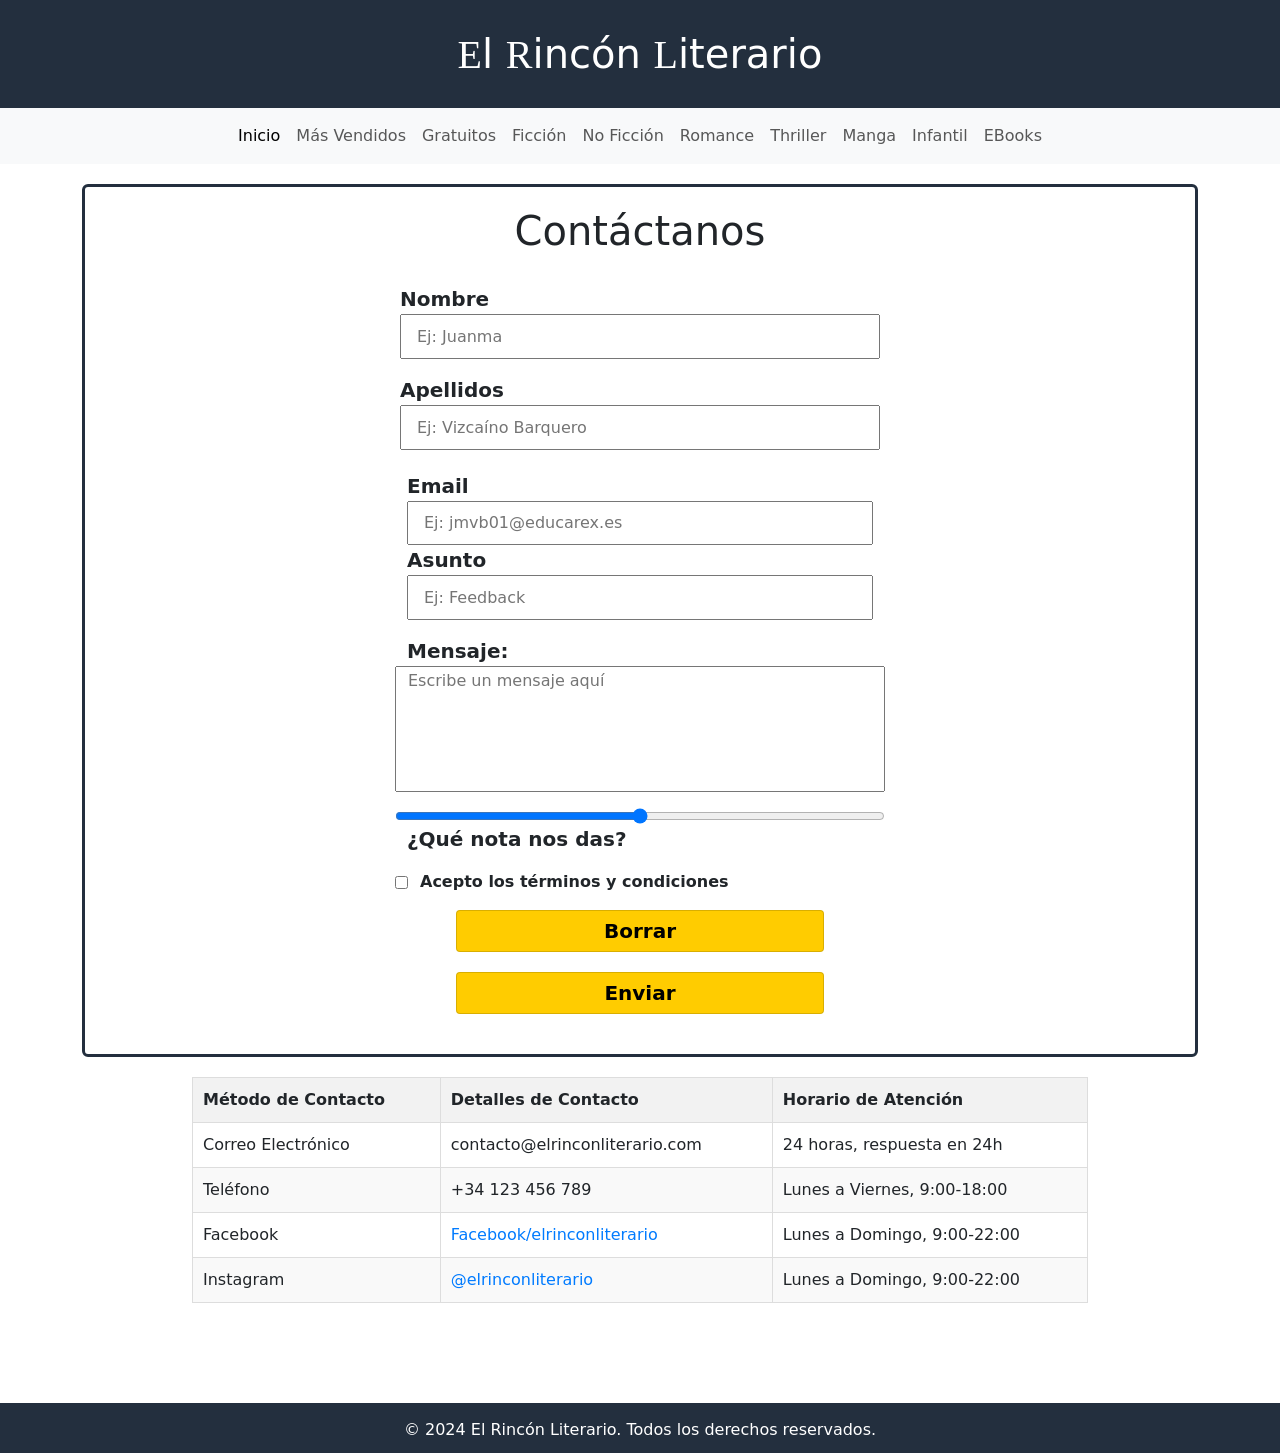
<file: contacto.html>
<!DOCTYPE html>
<html lang="es">
  <head>
    <meta charset="UTF-8" />
    <meta name="viewport" content="width=device-width, initial-scale=1.0" />
    <link rel="stylesheet" href="contacto.css" />
    <link
      href="https://cdn.jsdelivr.net/npm/bootstrap@5.0.2/dist/css/bootstrap.min.css"
      rel="stylesheet"
      integrity="sha384-EVSTQN3/azprG1Anm3QDgpJLIm9Nao0Yz1ztcQTwFspd3yD65VohhpuuCOmLASjC"
      crossorigin="anonymous"
    />
    <link rel="shortcut icon" href="img/logo.PNG" type="image/x-icon" />
    <!-- Script para Google Website Translator -->
    <script type="text/javascript">
      function googleTranslateElementInit() {
        new google.translate.TranslateElement(
          {
            pageLanguage: "es", // Idioma predeterminado de la página
            includedLanguages: "es,en,fr,de", // Idiomas disponibles
            layout: google.translate.TranslateElement.InlineLayout.SIMPLE,
            autoDisplay: false, // No mostrar el selector de Google Translate
          },
          "google_translate_element"
        );
      }
    </script>
    <script
      type="text/javascript"
      src="//translate.google.com/translate_a/element.js?cb=googleTranslateElementInit"
    ></script>
    <title>Contacto</title>
  </head>
  <body>
    <!-- Header -->
    <header>
      <a href="index.html">
        <h1>
          E<span class="letra-logo">l </span>R<span class="letra-logo"
            >incón </span
          >L<span class="letra-logo">iterario</span>
        </h1>
      </a>
      <div class="d-flex" id="search-container">
        <input
          class="form-control"
          type="search"
          placeholder="Busca por autor, título, género, ISBN"
          aria-label="Search"
        />
        <button
          class="btn btn-outline-success border-secondary bg-body"
          type="submit"
        >
          <svg
            xmlns="http://www.w3.org/2000/svg"
            width="16"
            height="16"
            fill="currentColor"
            class="bi bi-search"
            viewBox="0 0 16 16"
          >
            <path
              d="M11.742 10.344a6.5 6.5 0 1 0-1.397 1.398h-.001q.044.06.098.115l3.85 3.85a1 1 0 0 0 1.415-1.414l-3.85-3.85a1 1 0 0 0-.115-.1zM12 6.5a5.5 5.5 0 1 1-11 0 5.5 5.5 0 0 1 11 0"
            />
          </svg>
        </button>
      </div>

      <div id="options">
        <div class="language">
          <!-- Div donde se inserta el widget de Google Translate -->
          <div id="google_translate_element"></div>
        </div>
        <div class="user">
          <svg
            xmlns="http://www.w3.org/2000/svg"
            width="16"
            height="16"
            fill="currentColor"
            class="bi bi-person-circle"
            viewBox="0 0 16 16"
          >
            <path d="M11 6a3 3 0 1 1-6 0 3 3 0 0 1 6 0" />
            <path
              fill-rule="evenodd"
              d="M0 8a8 8 0 1 1 16 0A8 8 0 0 1 0 8m8-7a7 7 0 0 0-5.468 11.37C3.242 11.226 4.805 10 8 10s4.757 1.225 5.468 2.37A7 7 0 0 0 8 1"
            />
          </svg>
          <span>User</span>
        </div>
        <div class="shop">
          <svg
            xmlns="http://www.w3.org/2000/svg"
            width="16"
            height="16"
            fill="currentColor"
            class="bi bi-cart3"
            viewBox="0 0 16 16"
          >
            <path
              d="M0 1.5A.5.5 0 0 1 .5 1H2a.5.5 0 0 1 .485.379L2.89 3H14.5a.5.5 0 0 1 .49.598l-1 5a.5.5 0 0 1-.465.401l-9.397.472L4.415 11H13a.5.5 0 0 1 0 1H4a.5.5 0 0 1-.491-.408L2.01 3.607 1.61 2H.5a.5.5 0 0 1-.5-.5M3.102 4l.84 4.479 9.144-.459L13.89 4zM5 12a2 2 0 1 0 0 4 2 2 0 0 0 0-4m7 0a2 2 0 1 0 0 4 2 2 0 0 0 0-4m-7 1a1 1 0 1 1 0 2 1 1 0 0 1 0-2m7 0a1 1 0 1 1 0 2 1 1 0 0 1 0-2"
            />
          </svg>
          <span>Shop</span>
        </div>
      </div>
    </header>
    <!-- Fin Header -->

    <!-- Nav -->
    <nav class="navbar navbar-expand-lg navbar-light bg-light">
      <div class="container-fluid">
        <button
          class="navbar-toggler"
          type="button"
          data-bs-toggle="collapse"
          data-bs-target="#navbarSupportedContent"
          aria-controls="navbarSupportedContent"
          aria-expanded="false"
          aria-label="Toggle navigation"
        >
          <span class="navbar-toggler-icon"></span>
        </button>
        <div class="collapse navbar-collapse" id="navbarSupportedContent">
          <ul class="navbar-nav me-auto mb-2 mb-lg-0">
            <li class="nav-item">
              <a class="nav-link active" aria-current="page" href="index.html">Inicio</a>
            </li>

            <li class="nav-item">
              <a class="nav-link" href="#">Más Vendidos</a>
            </li>

            <li class="nav-item">
              <a class="nav-link" href="#">Gratuitos</a>
            </li>

            <li class="nav-item">
              <a class="nav-link" href="#">Ficción</a>
            </li>

            <li class="nav-item">
              <a class="nav-link" href="#">No Ficción</a>
            </li>

            <li class="nav-item">
              <a class="nav-link" href="#">Romance</a>
            </li>

            <li class="nav-item">
              <a class="nav-link" href="#">Thriller</a>
            </li>

            <li class="nav-item">
              <a class="nav-link" href="#">Manga</a>
            </li>

            <li class="nav-item">
              <a class="nav-link" href="#">Infantil</a>
            </li>

            <li class="nav-item">
              <a class="nav-link" href="#">EBooks</a>
            </li>
          </ul>
        </div>
      </div>
    </nav>
    <!-- Fin Nav -->

    <!-- Main -->
    <main>

      <div class="container">
        <form>
          <h2>Contáctanos</h2>
          <div id="two-columns">

              <div class="column">
                <label for="nombre">Nombre</label>
                <input type="text" name="nombre" id="nombre" placeholder="Ej: Juanma" required>
              </div>
              <div class="column">
                <label for="apellidos">Apellidos</label>
                <input type="text" name="apellidos" id="apellidos" placeholder="Ej: Vizcaíno Barquero"required>
            </div>

          </div>

        <div class="row">
          <div class="column">
            <label for="email">Email</label>
            <input type="email" name="email" id="email" placeholder="Ej: jmvb01@educarex.es" required>
          </div>
          <div class="column">
            <label for="asunto">Asunto</label>
            <input type="text" name="asunto" id="asunto" placeholder="Ej: Feedback" required>
          </div>
        </div>

        <div class="row">
          <label for="mensaje">Mensaje:</label>
         <textarea name="mensaje" id="mensaje" cols="30" rows="5" placeholder="Escribe un mensaje aquí" required></textarea>
        </div>

        <div class="row">
          <input type="range" name="puntuacion" id="puntuacion">
          <label for="puntuacion">¿Qué nota nos das?</label>
        </div>

        <div class="row terms">
          <input type="checkbox" name="terminos" id="terminos">
          <label for="terminos">Acepto los términos y condiciones</label>
        </div>

        <div class="row buttons">
            <input type="reset" value="Borrar">
            <input type="submit" value="Enviar">
        </div>

        </form>
    </div>

    <table class="tabla-contacto">
      <thead>
          <tr>
              <th>Método de Contacto</th>
              <th>Detalles de Contacto</th>
              <th>Horario de Atención</th>
          </tr>
      </thead>
      <tbody>
          <tr>
              <td>Correo Electrónico</td>
              <td>contacto@elrinconliterario.com</td>
              <td>24 horas, respuesta en 24h</td>
          </tr>
          <tr>
              <td>Teléfono</td>
              <td>+34 123 456 789</td>
              <td>Lunes a Viernes, 9:00-18:00</td>
          </tr>
          <tr>
              <td>Facebook</td>
              <td><a href="https://www.facebook.com" target="_blank">Facebook/elrinconliterario</a></td>
              <td>Lunes a Domingo, 9:00-22:00</td>
          </tr>
          <tr>
              <td>Instagram</td>
              <td><a href="https://www.instagram.com" target="_blank">@elrinconliterario</a></td>
              <td>Lunes a Domingo, 9:00-22:00</td>
          </tr>
      </tbody>
  </table>
  

    </main>
    <!-- Fin Main -->

    <!-- Footer -->
    <footer>
      <p>&copy; 2024 El Rincón Literario. Todos los derechos reservados.</p>
    </footer>
    <!-- Fin Footer -->

    <!--Script de Google Translate-->
    <script>
      function changeLanguage() {
        const languageCode = document.getElementById("languageSelect").value;
        const googleTranslateCombo = document.querySelector(".goog-te-combo");
        if (googleTranslateCombo) {
          googleTranslateCombo.dispatchEvent(new Event("change"));
        } else {
          setTimeout(changeLanguage, 100);
        }
      }
    </script>
    <!--Fin Script de Google Translate-->

    <!--Script de Bootstrap-->
    <script
      src="https://cdn.jsdelivr.net/npm/bootstrap@5.0.2/dist/js/bootstrap.bundle.min.js"
      integrity="sha384-MrcW6ZMFYlzcLA8Nl+NtUVF0sA7MsXsP1UyJoMp4YLEuNSfAP+JcXn/tWtIaxVXM"
      crossorigin="anonymous"
    ></script>
    <!--Fin Script de Bootstrap-->
  </body>
</html>
</file>
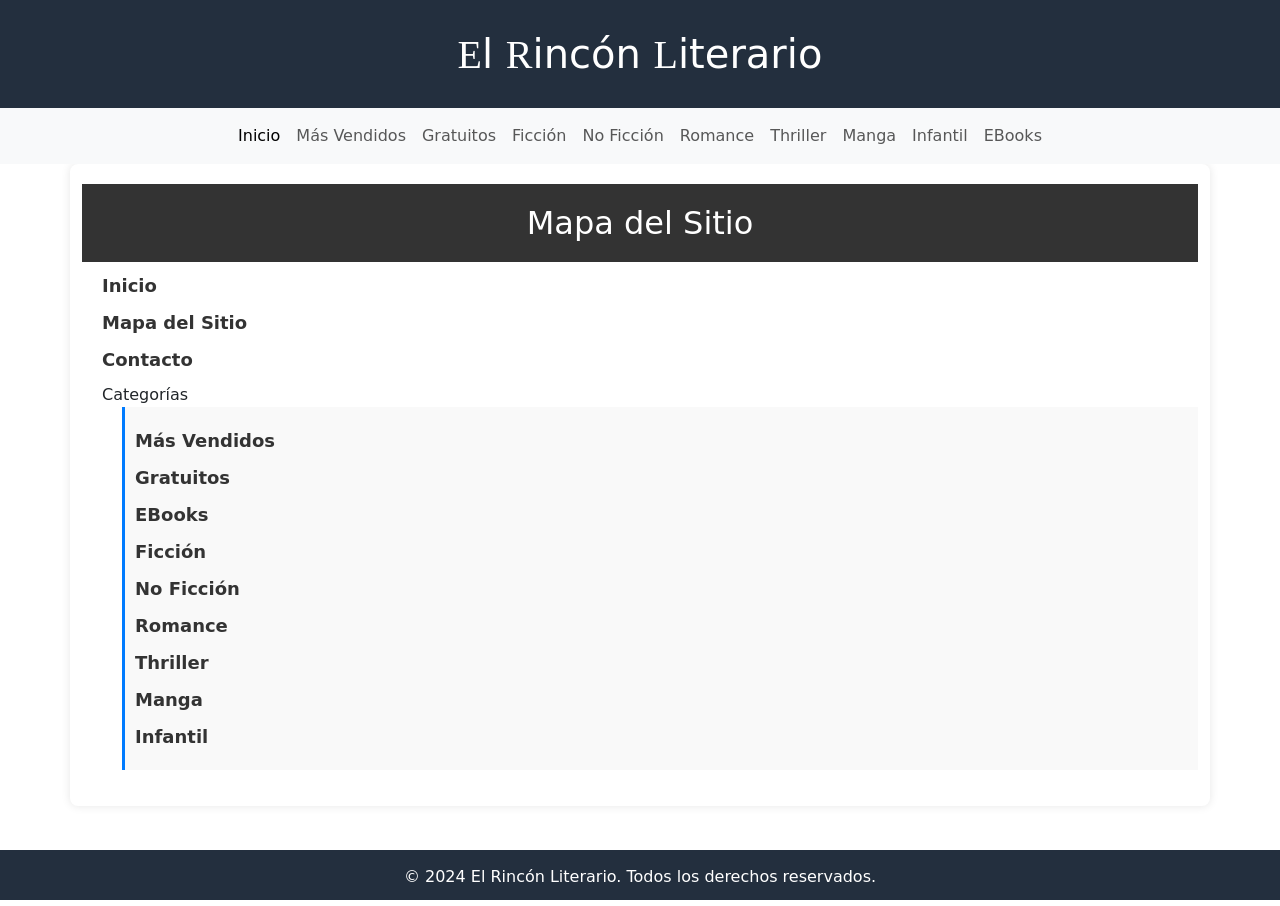
<file: sitemap.html>
<!DOCTYPE html>
<html lang="es">
  <head>
    <meta charset="UTF-8" />
    <meta name="viewport" content="width=device-width, initial-scale=1.0" />
    <link rel="stylesheet" href="sitemap.css" />
    <link
      href="https://cdn.jsdelivr.net/npm/bootstrap@5.0.2/dist/css/bootstrap.min.css"
      rel="stylesheet"
      integrity="sha384-EVSTQN3/azprG1Anm3QDgpJLIm9Nao0Yz1ztcQTwFspd3yD65VohhpuuCOmLASjC"
      crossorigin="anonymous"
    />
    <link rel="shortcut icon" href="img/logo.PNG" type="image/x-icon" />

    <!-- Script para Google Website Translator -->
    <script type="text/javascript">
      function googleTranslateElementInit() {
        new google.translate.TranslateElement(
          {
            pageLanguage: "es", // Idioma predeterminado de la página
            includedLanguages: "es,en,fr,de", // Idiomas disponibles
            layout: google.translate.TranslateElement.InlineLayout.SIMPLE,
            autoDisplay: false, // No mostrar el selector de Google Translate
          },
          "google_translate_element"
        );
      }
    </script>
    <script
      type="text/javascript"
      src="//translate.google.com/translate_a/element.js?cb=googleTranslateElementInit"
    ></script>
    <title>Mapa del Sitio</title>
  </head>
  <body>
    <!-- Header -->
    <header>
      <a href="index.html">
        <h1>
          E<span class="letra-logo">l </span>R<span class="letra-logo"
            >incón </span
          >L<span class="letra-logo">iterario</span>
        </h1>
      </a>
      <div class="d-flex" id="search-container">
        <input
          class="form-control"
          type="search"
          placeholder="Busca por autor, título, género, ISBN"
          aria-label="Search"
        />
        <button
          class="btn btn-outline-success border-secondary bg-body"
          type="submit"
        >
          <svg
            xmlns="http://www.w3.org/2000/svg"
            width="16"
            height="16"
            fill="currentColor"
            class="bi bi-search"
            viewBox="0 0 16 16"
          >
            <path
              d="M11.742 10.344a6.5 6.5 0 1 0-1.397 1.398h-.001q.044.06.098.115l3.85 3.85a1 1 0 0 0 1.415-1.414l-3.85-3.85a1 1 0 0 0-.115-.1zM12 6.5a5.5 5.5 0 1 1-11 0 5.5 5.5 0 0 1 11 0"
            />
          </svg>
        </button>
      </div>

      <div id="options">
        <div class="language">
          <!-- Div donde se inserta el widget de Google Translate -->
          <div id="google_translate_element"></div>
        </div>
        <div class="user">
          <svg
            xmlns="http://www.w3.org/2000/svg"
            width="16"
            height="16"
            fill="currentColor"
            class="bi bi-person-circle"
            viewBox="0 0 16 16"
          >
            <path d="M11 6a3 3 0 1 1-6 0 3 3 0 0 1 6 0" />
            <path
              fill-rule="evenodd"
              d="M0 8a8 8 0 1 1 16 0A8 8 0 0 1 0 8m8-7a7 7 0 0 0-5.468 11.37C3.242 11.226 4.805 10 8 10s4.757 1.225 5.468 2.37A7 7 0 0 0 8 1"
            />
          </svg>
          <span>User</span>
        </div>
        <div class="shop">
          <svg
            xmlns="http://www.w3.org/2000/svg"
            width="16"
            height="16"
            fill="currentColor"
            class="bi bi-cart3"
            viewBox="0 0 16 16"
          >
            <path
              d="M0 1.5A.5.5 0 0 1 .5 1H2a.5.5 0 0 1 .485.379L2.89 3H14.5a.5.5 0 0 1 .49.598l-1 5a.5.5 0 0 1-.465.401l-9.397.472L4.415 11H13a.5.5 0 0 1 0 1H4a.5.5 0 0 1-.491-.408L2.01 3.607 1.61 2H.5a.5.5 0 0 1-.5-.5M3.102 4l.84 4.479 9.144-.459L13.89 4zM5 12a2 2 0 1 0 0 4 2 2 0 0 0 0-4m7 0a2 2 0 1 0 0 4 2 2 0 0 0 0-4m-7 1a1 1 0 1 1 0 2 1 1 0 0 1 0-2m7 0a1 1 0 1 1 0 2 1 1 0 0 1 0-2"
            />
          </svg>
          <span>Shop</span>
        </div>
      </div>
    </header>
    <!-- Fin Header -->

    <!-- Nav -->
    <nav class="navbar navbar-expand-lg navbar-light bg-light">
      <div class="container-fluid">
        <button
          class="navbar-toggler"
          type="button"
          data-bs-toggle="collapse"
          data-bs-target="#navbarSupportedContent"
          aria-controls="navbarSupportedContent"
          aria-expanded="false"
          aria-label="Toggle navigation"
        >
          <span class="navbar-toggler-icon"></span>
        </button>
        <div class="collapse navbar-collapse" id="navbarSupportedContent">
          <ul class="navbar-nav me-auto mb-2 mb-lg-0">
            <li class="nav-item">
              <a class="nav-link active" aria-current="page" href="index.html">Inicio</a>
            </li>

            <li class="nav-item">
              <a class="nav-link" href="#">Más Vendidos</a>
            </li>

            <li class="nav-item">
              <a class="nav-link" href="#">Gratuitos</a>
            </li>

            <li class="nav-item">
              <a class="nav-link" href="#">Ficción</a>
            </li>

            <li class="nav-item">
              <a class="nav-link" href="#">No Ficción</a>
            </li>

            <li class="nav-item">
              <a class="nav-link" href="#">Romance</a>
            </li>

            <li class="nav-item">
              <a class="nav-link" href="#">Thriller</a>
            </li>

            <li class="nav-item">
              <a class="nav-link" href="#">Manga</a>
            </li>

            <li class="nav-item">
              <a class="nav-link" href="#">Infantil</a>
            </li>

            <li class="nav-item">
              <a class="nav-link" href="#">EBooks</a>
            </li>
          </ul>
        </div>
      </div>
    </nav>
    <!-- Fin Nav -->

    <!-- Main -->
    <main>
        <div class="container">
            <h2>Mapa del Sitio</h2>
            <ul>
                <li><a href="index.html">Inicio</a></li>
                <li><a href="sitemap.html">Mapa del Sitio</a></li>
                <li><a href="contacto.html">Contacto</a></li>
    
                <li>Categorías
                    <ul>
                        <li><a href="">Más Vendidos</a></li>
                        <li><a href="">Gratuitos</a></li>
                        <li><a href="">EBooks</a></li>
                        <li><a href="">Ficción</a></li>
                        <li><a href="">No Ficción</a></li>
                        <li><a href="">Romance</a></li>
                        <li><a href="">Thriller</a></li>
                        <li><a href="">Manga</a></li>
                        <li><a href="">Infantil</a></li>
                    </ul>
                </li>
            </ul>
        </div>
    </main>
    <!-- Fin Main -->

    <!-- Footer -->
    <footer>
      <p>&copy; 2024 El Rincón Literario. Todos los derechos reservados.</p>
    </footer>
    <!-- Fin Footer -->

    <!--Script de Google Translate-->
    <script>
      function changeLanguage() {
        const languageCode = document.getElementById("languageSelect").value;
        const googleTranslateCombo = document.querySelector(".goog-te-combo");
        if (googleTranslateCombo) {
          googleTranslateCombo.dispatchEvent(new Event("change"));
        } else {
          setTimeout(changeLanguage, 100);
        }
      }
    </script>
    <!--Fin Script de Google Translate-->

    <!--Script de Bootstrap-->
    <script
      src="https://cdn.jsdelivr.net/npm/bootstrap@5.0.2/dist/js/bootstrap.bundle.min.js"
      integrity="sha384-MrcW6ZMFYlzcLA8Nl+NtUVF0sA7MsXsP1UyJoMp4YLEuNSfAP+JcXn/tWtIaxVXM"
      crossorigin="anonymous"
    ></script>
    <!--Fin Script de Bootstrap-->
  </body>
</html>
</file>
<file: contacto.css>
* {
  box-sizing: border-box;
  margin: 0 auto;
  font-family: system-ui, -apple-system, BlinkMacSystemFont, "Segoe UI", Roboto,
    Oxygen, Ubuntu, Cantarell, "Open Sans", "Helvetica Neue", sans-serif;
}

body {
  background-color: #f5f5dc;
}

header {
  background-color: #232f3e;
  color: white;
  padding: 1rem;
  text-align: center;
  height: 12vh;
  display: grid;
  grid-auto-flow: column;
  align-items: center;
  justify-content: center;
  gap: 3.5rem;

  a{
    text-decoration: none;
    color: #fff;

    &:hover{
      color: #f5f5dc;
    }

  }

  h1 {
    font-family: Georgia, 'Times New Roman', Times, serif;
  }

  h1, span{
    translate: no !important;
  }

  h1::selection, span::selection{
    user-select: none;
  }

  .letra-logo{
    font-weight: lighter;

    /* display: none; */
  } 

  #search-container{
    width: 35vw;

    input, button{
      border-radius: 0;
    }

  }

  /* Traductor */
   .goog-te-banner-frame { 
    display: none !important; 
}

/* Google Translate */
.goog-te-gadget-icon {
    display: none !important;
}

  .btn-outline-success{
    display: grid;
    place-content: center;
    color: grey;
    font-weight: bold;
    border: none;

    svg{
      margin: 0 auto;
    }

  }

  .btn-outline-success:hover{
    color: #1e1e1e;
  }

  #options{
    display: grid;
    grid-auto-flow: column;
    align-items: center;
    justify-content: center;
    gap: 2rem;
    width: 15vw;
    height: 6vh;

    .shop, .user, .language{
      display: grid;
      grid-auto-flow: column;
      place-content: center;
      gap: 0.5rem;
      cursor: pointer;
    }

    svg{
      width: 1.6rem;
      height: 1.6rem;
    }

  }

}

main{
 padding-bottom: 100px;
}

.container h2{
  width: fit-content;
  font-size: 40px;
}

/* Form */
form{
  display: grid;
  align-items: center;
  justify-content: center;
  width: 55%;
  padding: 20px 0;
  margin-top: 20px;
  gap: 1rem;
  border: 3px solid #232f3e;
  border-radius: 6px;

  label{
    font-size: 20px;
    font-weight: bold;
    width: 100%;
  }

  input{
    width: 100%;
  }

}

form input[type='text'], form input[type='email']{
  height: 2.8rem;
  width: 100%;
}

form input[type='text'], form input[type='email'], form textarea{
  padding-left: 15px;
}

form textarea{
  resize: none;
}

form input[type='range']{
  cursor: pointer;
}

form input[type='checkbox']{
  cursor: pointer;
}

form #two-columns{
  display: grid;
  align-items: center;
  justify-content: center;
  padding: 5px;
  margin: 0;
  gap: 1rem;
  width: 100%;
  grid-template-columns: repeat(2, 1fr);
}

form .row{
  display: flex;
  align-items: center;
  justify-content: center;
  width: 100%;
  padding: 0;
  margin: 0;
  border: 0px solid red;
}

form .column{
  display: grid;
}

form .terms{
 display: grid;
 grid-auto-flow: column;
 align-items: center;
 justify-content: left;
}

form .terms label{
  font-size: 16px;
}


input[type='reset'], input[type='submit']{
  display: block;
  cursor: pointer;
  width: 75%;
  padding: 5px 1px;
  margin-bottom: 20px;
  border-radius: 4px;
  border: 1px solid rgba(0, 0, 0, .15);
  background-color: rgb(255, 204, 0);
  font-size: 20px;
  font-weight: bold;
  transition: all .3s;

  &:hover{
    transition: all .3s;
    background-color: rgb(255, 234, 0);    }
}

/* Tabla */
.tabla-contacto {
  width: 70%;
  border-collapse: collapse;
  text-align: left;
  margin-top: 20px;
}

.tabla-contacto th,
.tabla-contacto td {
  padding: 10px;
  border: 1px solid #ddd;
}

.tabla-contacto th {
  background-color: #f2f2f2;
  font-weight: bold;
}

.tabla-contacto tr:nth-child(even) {
  background-color: #f9f9f9;
}

.tabla-contacto a {
  color: #007bff;
  text-decoration: none;
}

.tabla-contacto a:hover {
  text-decoration: underline;
}


/* Footer */
footer {
  text-align: center;
  padding: 15px 0;
  position: static;
  width: 100%;
  height: 50px;
  bottom: 0;
  background-color: #232f3e;
}

footer p {
  width: fit-content;
  font-size: 16px;
  color: #fff;
}


@media (max-width: 1500px) {
  header {
    padding: 0rem;
    justify-content: center;
  
    h1 {
      width: 80vw;
      margin: 0 auto;
      font-family: Georgia, 'Times New Roman', Times, serif;
    }

    .letra-logo{
      font-weight: lighter; 
    } 
  
    #search-container{
      position: absolute;
      display: none;
      width: 0vw;
  
      input, button{
        display: none;
      }
  
    }

    #google_translate_element{
      display: none;
    }

  
    #options{
      display: none;
      grid-auto-flow: column;
      align-items: center;
      justify-content: space-around;
      gap: 1rem;
      width: 15vw;
      height: 6vh;

      span{
        display: none;
      } 
    }
  }  

  form{
    width: 100%;
  }

  form #two-columns{
    grid-template-columns: repeat(1, 1fr);

    .column{
      width: 100%;
    }

  }
}
</file>
<file: sitemap.css>
* {
    box-sizing: border-box;
    margin: 0 auto;
    font-family: system-ui, -apple-system, BlinkMacSystemFont, "Segoe UI", Roboto,
      Oxygen, Ubuntu, Cantarell, "Open Sans", "Helvetica Neue", sans-serif;
  }
  
  body {
    background-color: #f5f5dc;
  }
  
  header {
    background-color: #232f3e;
    color: white;
    padding: 1rem;
    text-align: center;
    height: 12vh;
    display: grid;
    grid-auto-flow: column;
    align-items: center;
    justify-content: center;
    gap: 3.5rem;
  
    a{
      text-decoration: none;
      color: #fff;
  
      &:hover{
        color: #f5f5dc;
      }
  
    }
  
    h1 {
      font-family: Georgia, 'Times New Roman', Times, serif;
    }
  
    h1, span{
      translate: no !important;
    }
  
    h1::selection, span::selection{
      user-select: none;
    }
  
    .letra-logo{
      font-weight: lighter;
  
      /* display: none; */
    } 
  
    #search-container{
      width: 35vw;
  
      input, button{
        border-radius: 0;
      }
  
    }
  
    /* Traductor */
     .goog-te-banner-frame { 
      display: none !important; 
  }
  
  /* Google Translate */
  .goog-te-gadget-icon {
      display: none !important;
  }
  
    .btn-outline-success{
      display: grid;
      place-content: center;
      color: grey;
      font-weight: bold;
      border: none;
  
      svg{
        margin: 0 auto;
      }
  
    }
  
    .btn-outline-success:hover{
      color: #1e1e1e;
    }
  
    #options{
      display: grid;
      grid-auto-flow: column;
      align-items: center;
      justify-content: center;
      gap: 2rem;
      width: 15vw;
      height: 6vh;
  
      .shop, .user, .language{
        display: grid;
        grid-auto-flow: column;
        place-content: center;
        gap: 0.5rem;
        cursor: pointer;
      }
  
      svg{
        width: 1.6rem;
        height: 1.6rem;
      }
  
    }
  
  }
  
  main{
    padding-bottom: 100px;
  }

  /* Contenedor Mapa */
.container {
    width: 80%;
    margin: 0 auto;
    background-color: #fff;
    padding: 20px;
    box-shadow: 0 0 10px rgba(0, 0, 0, 0.1);
    border-radius: 8px;
}

.container h2 {
    background-color: #333;
    color: white;
    text-align: center;
    padding: 20px;
    margin: 0;
}

.container ul {
    list-style-type: none;
    padding-left: 20px;
}

.container li {
    margin: 10px 0;
    font-size: 16px;
}

.container a {
    text-decoration: none;
    color: #007BFF;
    font-weight: bold;
}

.container a:hover {
    color: #0056b3;
}

.container ul ul {
    margin-left: 20px;
    background-color: #f9f9f9;
    padding: 10px;
    border-left: 3px solid #007BFF;
}

.container li > a {
    font-size: 18px;
    color: #333;
}

.container li > a:hover {
    color: #0056b3;
}



/* Footer */
  footer {
    text-align: center;
    padding: 15px 0;
    position: absolute;
    width: 100%;
    height: 50px;
    bottom: 0;
    background-color: #232f3e;
  }
  
  footer p {
    width: fit-content;
    font-size: 16px;
    color: #fff;
  }
  
  
  @media (max-width: 1500px) {
    header {
      padding: 0rem;
      justify-content: center;
    
      h1 {
        width: 80vw;
        margin: 0 auto;
        font-family: Georgia, 'Times New Roman', Times, serif;
      }
  
      .letra-logo{
        font-weight: lighter; 
      } 
    
      #search-container{
        position: absolute;
        display: none;
        width: 0vw;
    
        input, button{
          display: none;
        }
    
      }
  
      #google_translate_element{
        display: none;
      }
  
    
      #options{
        display: none;
        grid-auto-flow: column;
        align-items: center;
        justify-content: space-around;
        gap: 1rem;
        width: 15vw;
        height: 6vh;
  
        span{
          display: none;
        } 
      }
    }  
  }
</file>
